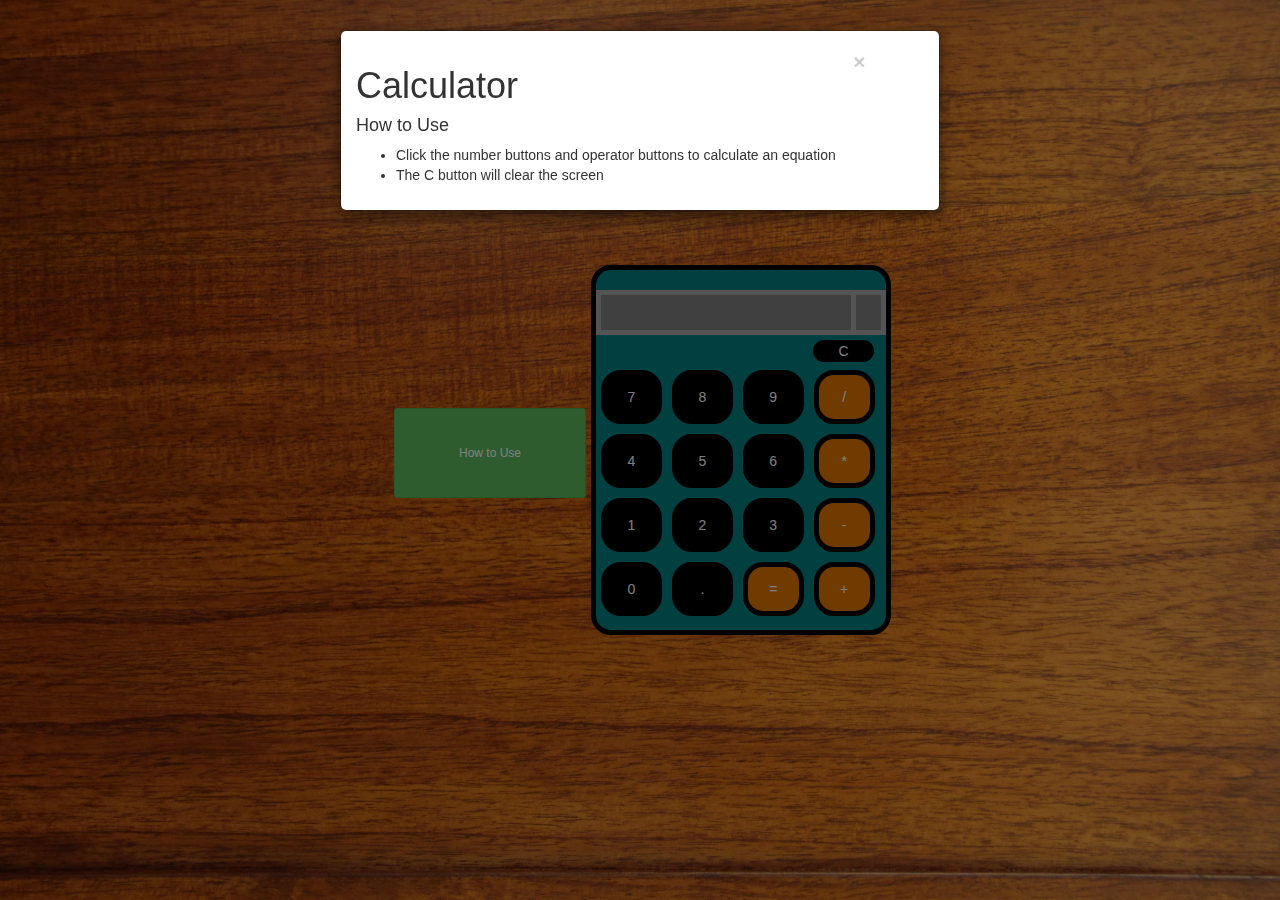
<file: calculator/index.html>
<!DOCTYPE html>
    <html>
        <head>
            <!-- Latest compiled and minified CSS -->
            <link rel="stylesheet" href="http://maxcdn.bootstrapcdn.com/bootstrap/3.3.6/css/bootstrap.min.css">

            <!-- jQuery library -->
            <script src="https://ajax.googleapis.com/ajax/libs/jquery/1.12.2/jquery.min.js"></script>

            <!-- Latest compiled JavaScript -->
            <script src="http://maxcdn.bootstrapcdn.com/bootstrap/3.3.6/js/bootstrap.min.js"></script>
            <script src="javascript.js"></script>
            <link href="style.css" type="text/css" rel="stylesheet"/>

        </head>
        <body>
        <button type="button" class="how_to_use btn btn-success btn-sm" data-toggle="modal" data-target="#how_to_use_modal">How to Use</button>
            <div id="calc_body">
                <h1 id="operator"></h1>
                <button class="clear">C</button>

            </div>
            <!-- Modal -->
            <div id="how_to_use_modal" class="modal fade" role="dialog">
                <div class="modal-dialog">

                    <!-- Modal content-->
                    <div class="modal-content">

                        <div class="modal-body">
                            <button type="button" class="close" data-dismiss="modal">&times;</button>
                            <h1>Calculator</h1>
                            <h4>How to Use</h4>
                            <ul>
                                <li>Click the number buttons and operator buttons to calculate an equation</li>
                                <li>The C button will clear the screen</li>
                            </ul>
                        </div>

                    </div>

                </div>
            </div>
        </body>
    </html>
</file>
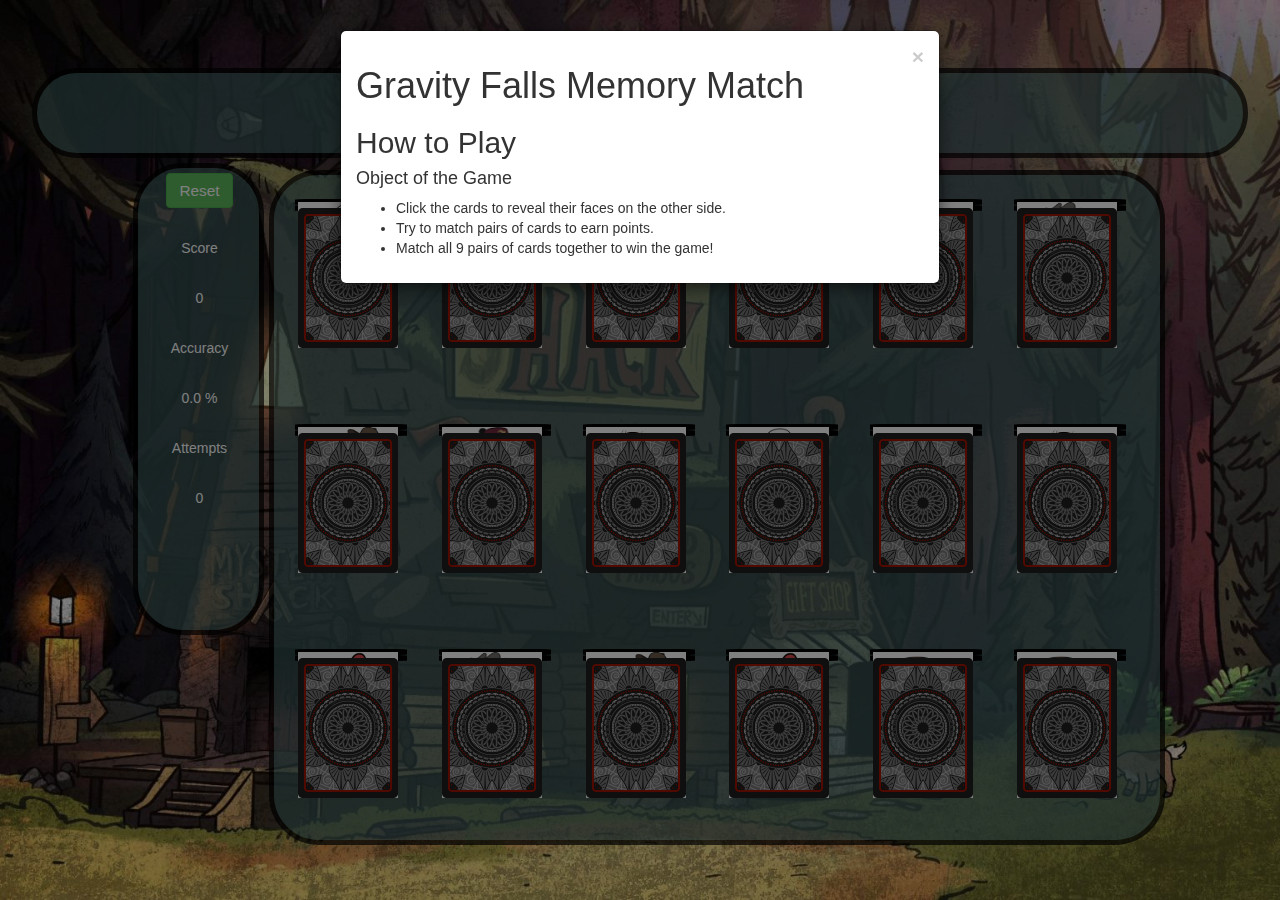
<file: memory_match/index.html>
<!doctype html>
    <html>
        <head>
            <title>Memory Match</title>
            <!-- Latest compiled and minified CSS -->
            <link rel="stylesheet" href="http://maxcdn.bootstrapcdn.com/bootstrap/3.3.6/css/bootstrap.min.css">
            <!-- jQuery library -->
            <script src="https://ajax.googleapis.com/ajax/libs/jquery/1.12.2/jquery.min.js"></script>
            <!-- Latest compiled JavaScript -->
            <script src="http://maxcdn.bootstrapcdn.com/bootstrap/3.3.6/js/bootstrap.min.js"></script>
            <link href="style.css" type="text/css" rel="stylesheet"/>
            <script src="script.js"></script>
        </head>
        <body>
            <div class="header game_item">
                <!--<img class='logo' src="./images/logo.png"/>-->
            </div>
            <div class="header_contents">
                <ul>
                    <li>Gravity Falls Memory Match</li>
                    <li><button type="button" class="btn btn-success btn-md" data-toggle="modal" data-target="#how_to_play_modal">How to Play</button></li>
                </ul>
            </div>
            <div class="main">
                <div class="scoreboard game_item">

                </div>
                <div class="score_contents">
                    <ul>
                        <li><button class="btn btn-success btn-md">Reset</button></li>
                        <!--<li>Timer</li>-->
                        <!--<li id="timer">0</li>-->
                        <li>Score</li>
                        <li id="score">0</li>
                        <li>Accuracy</li>
                        <li id="accuracy">0.0 %</li>
                        <li>Attempts</li>
                        <li id="attempts">0</li>
                    </ul>
                </div>

                <div class="game_area">
                    
                </div>
                <div class="card_game_area game_item">

                </div>
            </div>

            <!-- Modal -->
            <div id="how_to_play_modal" class="modal fade" role="dialog">
                <div class="modal-dialog">

                    <!-- Modal content-->
                    <div class="modal-content">

                        <div class="modal-body">
                            <button type="button" class="close" data-dismiss="modal">&times;</button>
                            <h1>Gravity Falls Memory Match</h1>
                            <h2>How to Play</h2>
                            <h4>Object of the Game</h4>
                            <ul>
                                <li>Click the cards to reveal their faces on the other side.</li>
                                <li>Try to match pairs of cards to earn points.</li>
                                <li>Match all 9 pairs of cards together to win the game!</li>
                            </ul>
                        </div>

                    </div>

                </div>
            </div>
        </body>
    </html>
</file>
<file: calculator/style.css>
body{
    width:100vw;
    height:100vh;
    display:flex;
    align-items: center;
    justify-content: center;
    background-image: url(images/background.jpg);
    background-repeat: no-repeat;
    background-size: cover;
}
button{
    border:5px solid black;
    border-radius:20px;
    margin: 5px;
    width:21%;
    height:15%;
    color:white;
    background-color: black;
}
#calc_body button:hover{
    background-color:grey;
}
#calc_body h1{
    border:5px solid darkgray;
    height:45px;
    background-color: grey;
}
#calc_body{
    position:relative;
    border:5px solid black;
    width:300px;
    height:370px;
    border-radius:20px;
    background-color: teal;
}
#operator{
    position:absolute;
    width:35px;
    right:0;
}
.operator, .equals {
    background-color: #e07600;

}
.clear{
    position:absolute;
    right:7px;
    top:65px;
    height:6%;
    border:0;
}
.how_to_use{
    height:10%;
    width:15%;
}
</file>
<file: memory_match/style.css>
body{
    width:100vw;
    height:100vh;
    margin:0;
    background-image:url("images/background.jpg");
    background-repeat: no-repeat;
    background-position: center;
    background-size: cover;
    display:flex;
    flex-direction: column;
    justify-content: center;
    align-items: center;
}
.game_item{
    border:5px solid black;
    background-color: #3f6060;
    opacity: 0.7;
}
.header{
    width:95%;
    height:10%;
    position:relative;
    border-radius: 50px;
}
.logo{
    height:100%;
    width:15%;
    display: inline-block;
}
.header_contents{
    position:absolute;
    top:10vh;
}
.header_contents ul{
    display:flex;
    flex-direction: row;
    list-style: none;
    font-size:2vw;
    top:10vh;
    color: #fff9f8;
}
.header_contents li{
    margin-left: 5vw;
}
.main{
    display:flex;
    flex-direction: row;
    width:80%;
    height:75%;
}
.scoreboard{
    width:15%;
    height:70%;
    border-radius: 50px;
    margin:5px;
    font-size:1.2vw;
}
.score_contents ul{
    position:absolute;
    list-style: none;
    padding:0;
    display:flex;
    flex-direction: column;
    align-items: center;
    left:13vw;
}
.score_contents li{
    margin:15px 0;
    color:white;
}
.game_area{
    margin:1%;
    width:100%;
    height:100%;
    display:flex;
    flex-direction: row;
    flex-wrap: wrap;
    justify-content: space-around;
    align-items: center;
    border-radius: 50px;
}
.card_game_area{
    z-index: -1;
    margin:1%;
    width:70%;
    height:75%;
    position:absolute;
    border-radius: 50px;
    left:20vw;
}
.card{
    width:13%;
    height:24%;
    margin:1%;
    position:relative;

}
.card img{
    max-width:100%;
    max-height:100%;
    position:absolute;
    width:100px;
    height:140px;
}
.card_front, .card_back{
    border:3px solid black;
    border-radius: 10%;
}
.display_message{
    background-color: red;
    border:5px solid black;
    display:inline-block;
    position:absolute;
    left:60%;
    height:90px;
    bottom:1%;
    z-index: 20;
}
.score_contents button{
    color:white;
    font-size:1.2vw
}
</file>
